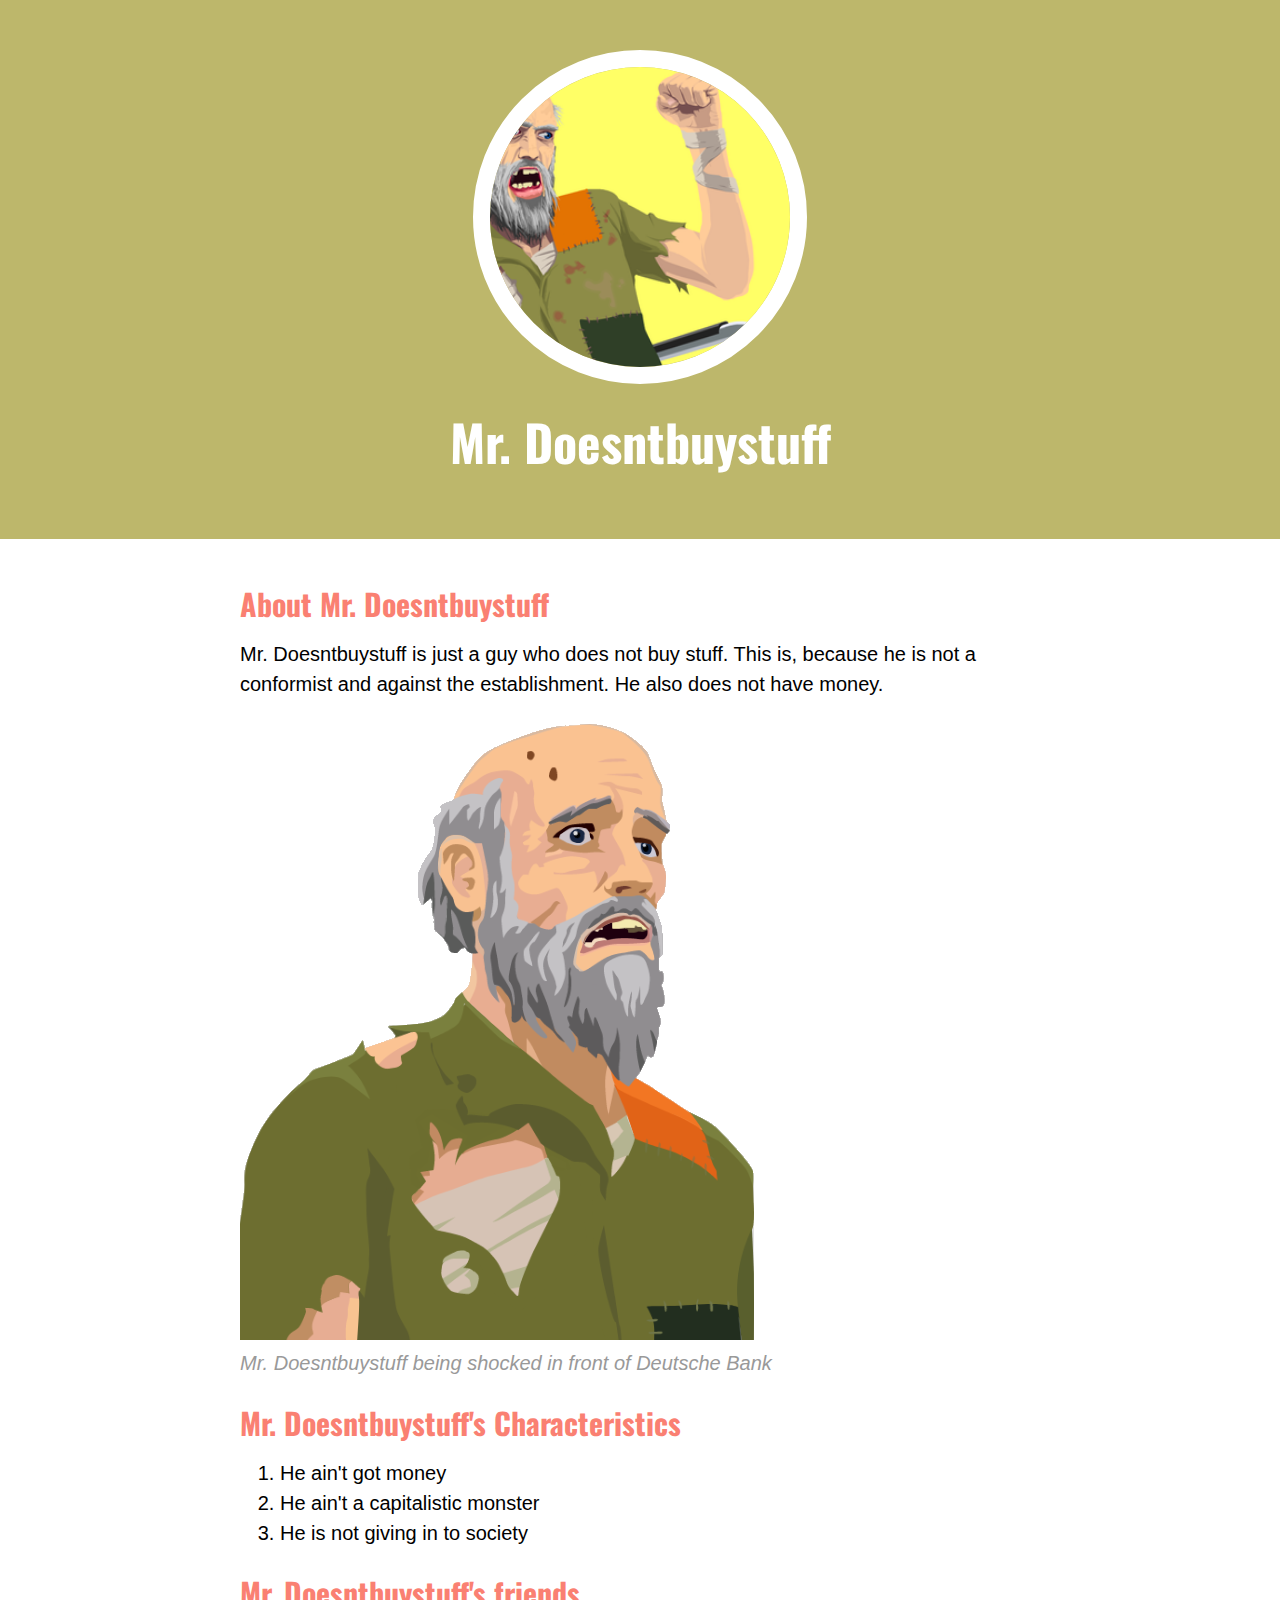
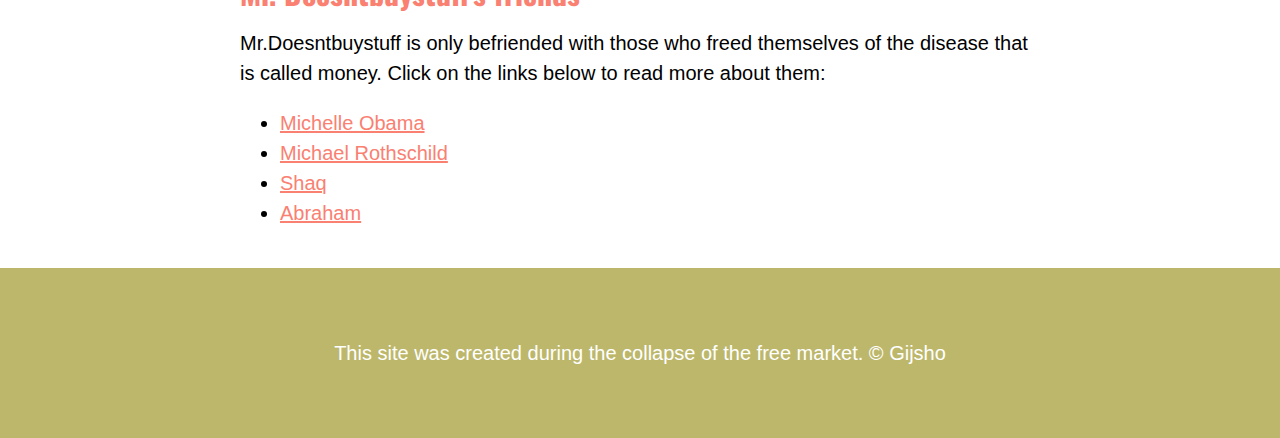
<file: index.html>
<!DOCTYPE html>
<html>
<head>
	<title>Mr. Doesntbuystuff</title>
	<link rel="icon" href="img/homeless.jpeg">
	<link href="https://fonts.googleapis.com/css?family=Oswald&display=swap" rel="stylesheet">
	<link rel="stylesheet" type="text/css" href="css/Hero.css">
</head>
<body>
	<!-- header element-->
	<header>
		<img src="img/homeless.jpeg">
		<h1>Mr. Doesntbuystuff</h1>
	</header>

	<!-- main element -->
	<main>
		<h2>About Mr. Doesntbuystuff</h2>
		<p>Mr. Doesntbuystuff is just a guy who does not buy stuff. This is, because he is not a conformist and against the establishment. He also does not have money.</p>		
		<img src="img/homeless2.jpeg">
		<p class="caption">Mr. Doesntbuystuff being shocked in front of Deutsche Bank</p>

		<!-- Characteristics -->
		<h2>Mr. Doesntbuystuff's Characteristics</h2>
		<ol>
			<li>He ain't got money</li>
			<li>He ain't a capitalistic monster</li>
			<li>He is not giving in to society</li>
		</ol>

		<!-- Friends -->
		<h2>Mr. Doesntbuystuff's friends</h2>
		<p>Mr.Doesntbuystuff is only befriended with those who freed themselves of the disease that is called money. Click on the links below to read more about them:</p>
		<ul>
			<li><a target="_blank" href="https://en.wikipedia.org/wiki/Michelle_Obama">Michelle Obama</a></li>
			<li><a target="_blank" href="https://en.wikipedia.org/wiki/Michael_Rothschild">Michael Rothschild</a></li>
			<li><a target="_blank" href="https://nl.wikipedia.org/wiki/Shaquille_O%27Neal">Shaq</a></li>
			<li><a target="_blank" href="https://en.wikipedia.org/wiki/Abraham">Abraham</a></li>
		</ul>
	</main>

	<!-- Footer element -->
	<footer>
		<p>This site was created during the <a href="https://medium.com/@hartsellml/the-collapse-of-free-market-ideology-13f9443f0894"></a> collapse of the free market. &copy; Gijsho</p>
	</footer>

</body>
</html>
</file>
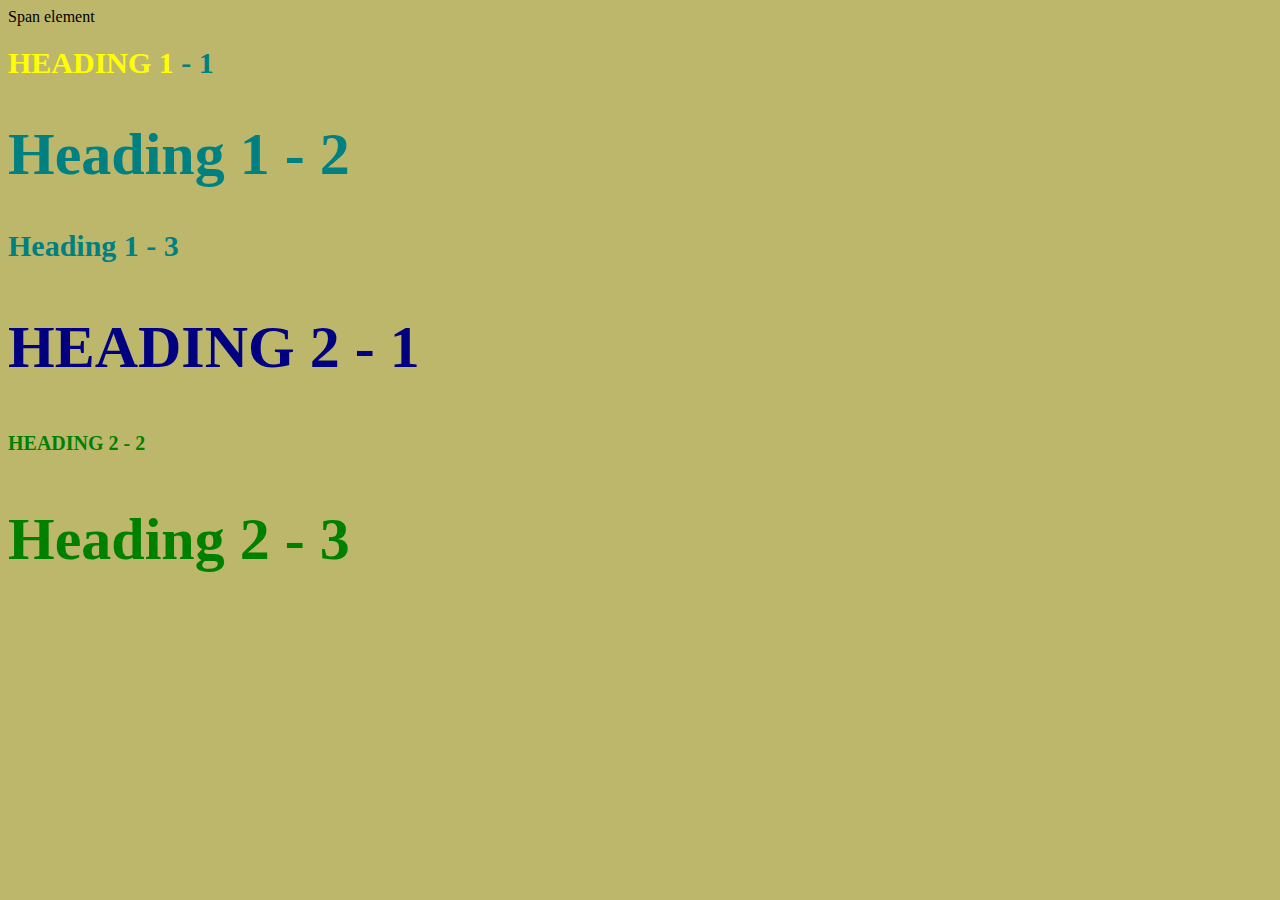
<file: style-test.html>
<!DOCTYPE html>
<html>
<head>
	<title>Style test</title>
	<link rel="stylesheet" type="text/css" href="css/test.css">
</head>
<body>
	<span>Span element</span>
	<h1 class="uppercase"><span>Heading 1</span> - 1</h1>
	<h1 class="big">Heading 1 - 2</h1>
	<h1>Heading 1 - 3</h1>
	<h2 class="big uppercase">Heading 2 - 1</h2>
	<h2 class="uppercase">Heading 2 - 2</h2>
	<h2 class="big">Heading 2 - 3</h2>

</body>
</html>
</file>
<file: css/Hero.css>
body{
	margin: 0;
	font-family: 'roboto', sans-serif;
	font-size: 20px;
	line-height: 30px;

}

header{
		background-color: darkkhaki;
		text-align: center;
		padding-top: 50px;
		padding-bottom: 50px;
}

h1, h2{
	font-family: 'Oswald', sans-serif;
}

header h1{
	color: white;
	font-size: 50px;
}

header img{
	border-radius: 170px;
	width: 300px;
	border: 17px solid white;
}

main{
	max-width: 800px;
	margin: 0 auto;
	padding: 20px 
}

main img{
	max-width: 100%
}

h2{
	font-size: 30px;
	color: salmon;
	margin: 30px 0 10px;
}

a{
	color: salmon
}
a:hover{
	color: tomato;
}

footer{
	background-color: darkkhaki;
	text-align: center;
	color: white;
	padding: 50px;
}

p.caption{
	color: #999999;
	font-style: italic;
	margin-top: 0;
}
</file>
<file: css/test.css>
body{
	background-color: darkkhaki;
}
h1{
	font-size: 30px;
	color: teal;
}

h2{
	color: red;
	font-size: 20px;
}

h2{
	color: green;
}

.big{
	font-size: 60px;
}

.uppercase{
	text-transform: uppercase;
}

.big.uppercase{
	color: navy;
}

h1 span{
	color: yellow;
}
</file>
